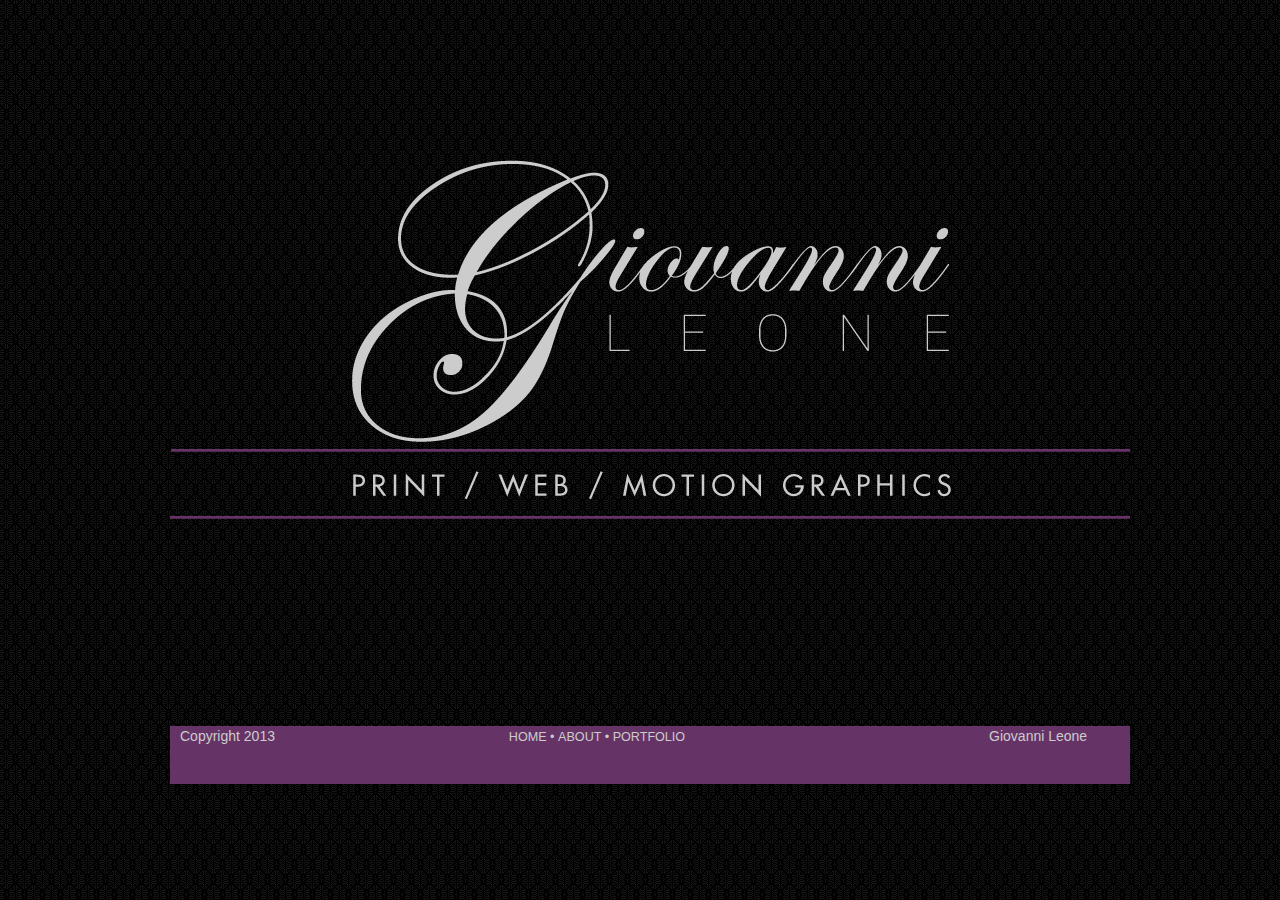
<file: index.html>
<!DOCTYPE html>
<!--[if lt IE 7 ]><html class="ie ie6" lang="en"> <![endif]-->
<!--[if IE 7 ]><html class="ie ie7" lang="en"> <![endif]-->
<!--[if IE 8 ]><html class="ie ie8" lang="en"> <![endif]-->
<!--[if (gte IE 9)|!(IE)]><!--><html lang="en"> <!--<![endif]-->
<head>

	<!-- Basic Page Needs
  ================================================== -->
	<meta charset="utf-8">
	<title>Giovanni Leone</title>
	<meta name="description" content="">
	<meta name="author" content="Giovanni C Leone">

	<!-- Mobile Specific Metas
  ================================================== -->
	<meta name="viewport" content="width=device-width, initial-scale=1, maximum-scale=1">

	<!-- CSS
  ================================================== -->
	<link rel="stylesheet" href="stylesheets/base.css">
	<link rel="stylesheet" href="stylesheets/skeleton.css">
	<link rel="stylesheet" href="stylesheets/layout.css">

	<!--[if lt IE 9]>
		<script src="http://html5shim.googlecode.com/svn/trunk/html5.js"></script>
	<![endif]-->

	<!-- Favicons
	================================================== -->
	<link rel="shortcut icon" href="images/favicon.ico">
	<link rel="apple-touch-icon" href="images/apple-touch-icon.png">
	<link rel="apple-touch-icon" sizes="72x72" href="images/apple-touch-icon-72x72.png">
	<link rel="apple-touch-icon" sizes="114x114" href="images/apple-touch-icon-114x114.png">


</head>
<body>



	<!-- Primary Page Layout
	================================================== -->

	<div class="container">
		<div class="sixteen columns">
        
        	<div class="desktoplogo">
				<a href="about.html"><img src="images/Mockup(1024px).png" alt="Home Logo for Giovanni Leone" height="100%" width="100%" /></a>
            </div>
            
            <div class="mobilelogo">
            	<div style="padding-top:10px; padding-bottom: 10px;">
				<a href="about.html"><img src="images/mobilelogo.png" alt="Home Logo for Giovanni Leone" height="100%" width="100%" /></a>
            </div>
		</div>
		
    <div>
    	<footer>
        	<div>
            	<ul>
                
                	<li>
        				<div class="copyright">
        					<p>Copyright 2013</p>
            			</div>
                    </li>
                    
                    <li>
           				<div class="footernav">
        					<ul>
                				<li><a href="#">HOME •</a></li>
                   				<li><a href="about.html">ABOUT •</a></li>
                    			<li><a href="portfolio.html">PORTFOLIO</a></li>
               				 </ul>
           				 </div>
                     </li>
                     
                     <li>
            			<div class="siteauthor">
            				<p>Giovanni Leone</p>
            			</div>
                    </li>
                    
                </ul> 
            </div>
                
                            
            
            <div>
            	<ul>

                    <li class="mininav">
                    	<div class="home">
                        	<div class="mobilelinks">
                        	<a href="index.html">HOME</a>
                        </div>
                    </li>
                    
                    <li class="mininav">
                    	<div class="mobilelinks">
                        	<a href="about.html"  style="color:black">ABOUT</a>
                        </div>
                    </li>
                    
                    <li class="mininav">
                    	<div class="mobilelinks">
                        	<a href="portfolio.html"  style="color:black">PORTFOLIO</a>
                        </div>
                    </li>
                   
               </ul>
           </div>
           <!--Mobile Nav-->   
                          
    	</footer>
    </div>
    
    
	</div><!-- container -->


<!-- End Document
================================================== -->
</body>
</html>
</file>
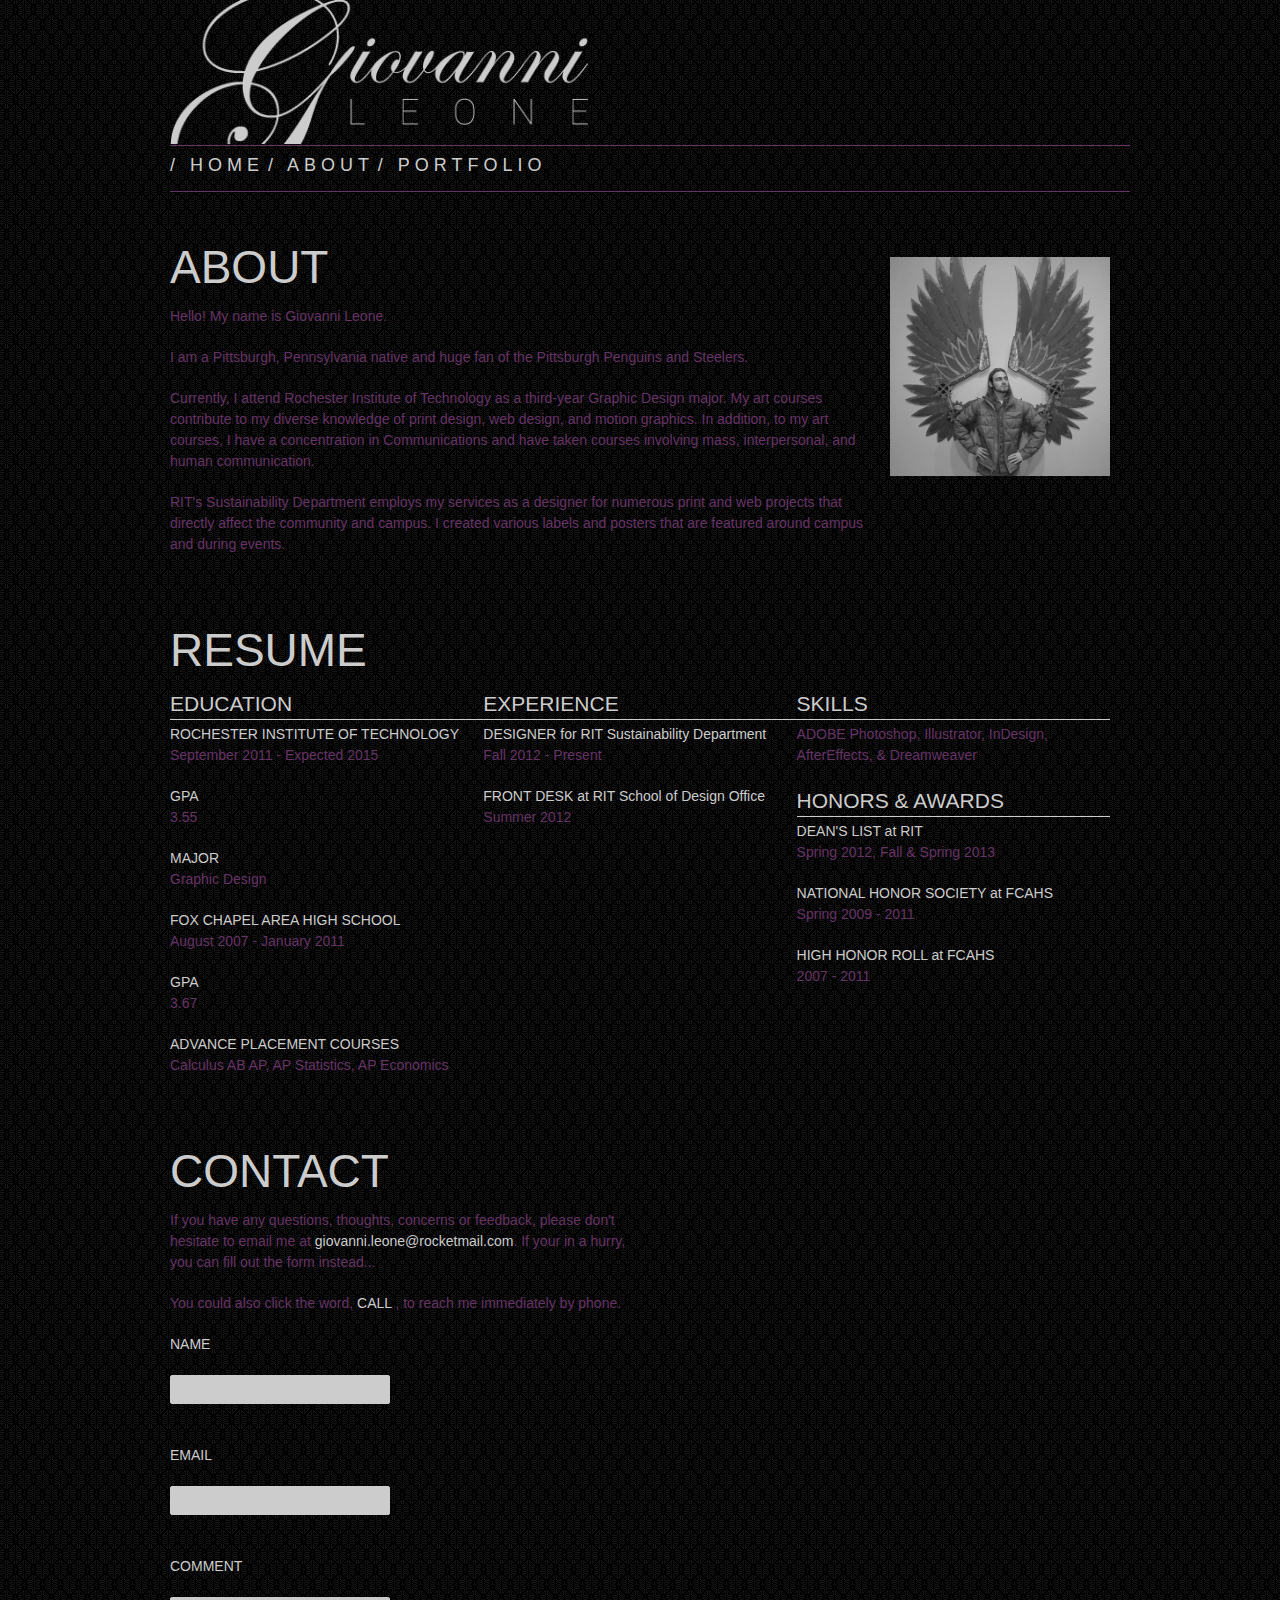
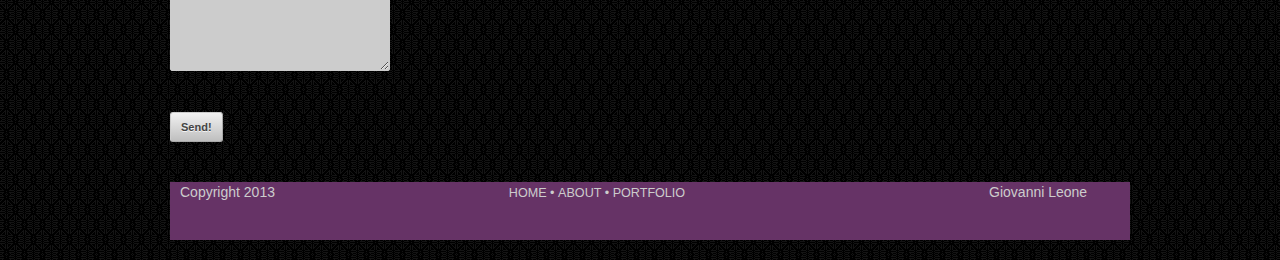
<file: about.html>
<!DOCTYPE html>
<!--[if lt IE 7 ]><html class="ie ie6" lang="en"> <![endif]-->
<!--[if IE 7 ]><html class="ie ie7" lang="en"> <![endif]-->
<!--[if IE 8 ]><html class="ie ie8" lang="en"> <![endif]-->
<!--[if (gte IE 9)|!(IE)]><!--><html lang="en"> <!--<![endif]-->
<head>

	<!-- Basic Page Needs
  ================================================== -->
	<meta charset="utf-8">
	<title>Giovanni Leone - About</title>
	<meta name="description" content="">
	<meta name="author" content="Giovanni C Leone">

	<!-- Mobile Specific Metas
  ================================================== -->
	<meta name="viewport" content="width=device-width, initial-scale=1, maximum-scale=1">

	<!-- CSS
  ================================================== -->
	<link rel="stylesheet" href="stylesheets/base.css">
	<link rel="stylesheet" href="stylesheets/skeleton.css">
	<link rel="stylesheet" href="stylesheets/layout.css">

	<!--[if lt IE 9]>
		<script src="http://html5shim.googlecode.com/svn/trunk/html5.js"></script>
	<![endif]-->

	<!-- Favicons
	================================================== -->
	<link rel="shortcut icon" href="images/favicon.ico">
	<link rel="apple-touch-icon" href="images/apple-touch-icon.png">
	<link rel="apple-touch-icon" sizes="72x72" href="images/apple-touch-icon-72x72.png">
	<link rel="apple-touch-icon" sizes="114x114" href="images/apple-touch-icon-114x114.png">

</head>
<body>



	<!-- Primary Page Layout
	================================================== -->

	<div class="container">
    
    
		<div class="sixteen columns">
        
        	<div class="eight columns">
				<a href="index.html"><img src="images/Logo.png" alt="Logo for Giovanni Leone" height="100%" width="100%" style="margin-bottom: -5px;"/></a>
            </div>
            
            
			<div class="sixteen columns">
            	<nav>
            	<ul style="margin-bottom: 5px;">
                	<li><a href="index.html">/ HOME</a></li>
                    <li class="select"><a href="#">/ ABOUT</a></li>
                    <li><a href="portfolio.html">/ PORTFOLIO</a></li>
                </ul>
                </nav>
            </div>
            
            
		</div><!-- logo/ -->
        
        <div>
        	<div class="twelve columns">
            
        		<h1>ABOUT</h1>
                
				<p class="purpletext">Hello! My name is Giovanni Leone.</p>
            	<p class="purpletext">I am a Pittsburgh, Pennsylvania native and huge fan of the Pittsburgh Penguins and Steelers.</p>
            	<p class="purpletext">Currently, I attend Rochester Institute of Technology as a third-year Graphic Design major. My art courses contribute to my diverse knowledge of print design, web design, and motion graphics. In addition, to my art courses, I have a concentration in Communications and have taken courses involving mass, interpersonal, and human communication.</p>
           		<p class="purpletext">RIT's Sustainability Department employs my services as a designer for numerous print and web projects that directly affect the community and campus. I created various labels and posters that are featured around campus and during events.</p>

		</div>
        
		<div class="four columns">
        
        	<div id="aboutimg">
           		<img src="images/selfie.png" alt="Photo of Me" title="Museum of Play - Rochester" width="100%" height="100%" />
            </div>
            
 		</div>
        </div>
        <!-- ABOUT INFO -->
        
        <div class="sixteen columns">
			<h1>RESUME</h1>
            
            <div class="one-third column">
            
            	<h4>EDUCATION</h4>
           
          		<div>
					<h6>ROCHESTER INSTITUTE OF TECHNOLOGY</h6> 
                	<p class="purpletext">September 2011 - Expected 2015</p>
                
               		<h6>GPA</h6>
               		<p class="purpletext">3.55</p>
                
                	<h6>MAJOR</h6>
                	<p class="purpletext">Graphic Design</p>
           		</div>
            
            
            	<div>
            		<h6>FOX CHAPEL AREA HIGH SCHOOL</h6>
               		<p class="purpletext">August 2007 - January 2011</p>
                
               		<h6>GPA</h6>
               		<p class="purpletext">3.67</p>
                
               		<h6>ADVANCE PLACEMENT COURSES</h6>
                	<p class="purpletext">Calculus AB AP, AP Statistics, AP Economics</p>
            	</div>
                
            </div>
            
            
            <div class="one-third column">
            
            	<h4>EXPERIENCE</h4>
            
            	<div>
            		<h6>DESIGNER for RIT Sustainability Department</h6>
                	<p class="purpletext">Fall 2012 - Present</p>
                
                	<h6>FRONT DESK at RIT School of Design Office</h6>
                	<p class="purpletext">Summer 2012</p>
            	</div>
            
			</div>
            
            
            <div class="one-third column">
            	
                <h4>SKILLS</h4>
            
           		<div>
					<p class="purpletext">ADOBE Photoshop, Illustrator, InDesign, AfterEffects, &amp; Dreamweaver</p>
            	</div>
            
            
            	<h4>HONORS &amp; AWARDS</h4>
          
            	<div>
            		<h6>DEAN'S LIST at RIT</h6>
               		<p class="purpletext">Spring 2012, Fall &amp; Spring 2013</p>
                
               		<h6>NATIONAL HONOR SOCIETY at FCAHS</h6>
               		<p class="purpletext">Spring 2009 - 2011</p>
                
                
                	<h6>HIGH HONOR ROLL at FCAHS</h6>
                	<p class="purpletext">2007 - 2011</p>
            	</div>
            
            </div>
            <!-- END OF RESUME -->
            
            <div class="outercontact">
        
			<div class="eight columns">

				<div class="contact">
                
					<h1>CONTACT</h1>
					<p class="purpletext">If you have any questions, thoughts, concerns or feedback, please don't hesitate to email me at <a href="mailto:giovanni.leone@rocketmail.com">giovanni.leone@rocketmail.com</a>. If your in a hurry, you can fill out the form instead...</p>
                    <p class="purpletext">You could also click the word, <a href="tel:412 443 8811">CALL</a> , to reach me immediately by phone.</p>
                    
				</div>
                
                            
			<form action="mailer.php" method="POST">
            
            	<div>
                	<p>NAME</p>
                    <input name="name" type="text"> <br>
                </div>
                
                <div>
                	<p>EMAIL</p>
                    <input name="email" type="text"> <br>
                </div>
                
                <div>
                	<p>COMMENT</p>
                    <textarea cols="30" name="comment" row="9"></textarea><br>
                </div>
                
                <div>
                	<input name="submit" type="submit" value="Send!">
                </div>
                
            </form> 
            <!-- FORM -->
                            
            </div>
            
            </div>
           
        
        <div>
    	<footer>
        	
            <div>
            	<ul>
                
                	<li>
        				<div class="copyright">
        					<p>Copyright 2013</p>
            			</div>
                    </li>
                    
                    <li>
           				<div class="footernav">
        					<ul>
                				<li><a href="index.html">HOME •</a></li>
                   				<li><a href="#">ABOUT •</a></li>
                    			<li><a href="portfolio.html">PORTFOLIO</a></li>
               				 </ul>
           				 </div>
                     </li>
                     
                     <li>
            			<div class="siteauthor">
            				<p>Giovanni Leone</p>
            			</div>
                    </li>
                    
                </ul> 
            </div>
            
            
            
            <div>
            	<ul>

                    <li class="mininav">
                    	<div class="home">
                        	<div class="mobilelinks">
                        	<a href="index.html"  style="color:black">HOME</a>
                        </div>
                    </li>
                    
                    <li class="mininav">
                    	<div class="mobilelinks">
                        	<a href="about.html">ABOUT</a>
                        </div>
                    </li>
                    
                    <li class="mininav">
                    	<div class="mobilelinks">
                        	<a href="portfolio.html"  style="color:black">PORTFOLIO</a>
                        </div>
                    </li>
                   
               </ul>
           </div>
           <!--Mobile Nav-->
                       
                   
    	</footer>
    </div>
    </div>
    
    
	</div><!-- container -->


<!-- End Document
================================================== -->
</body>
</html>
</file>
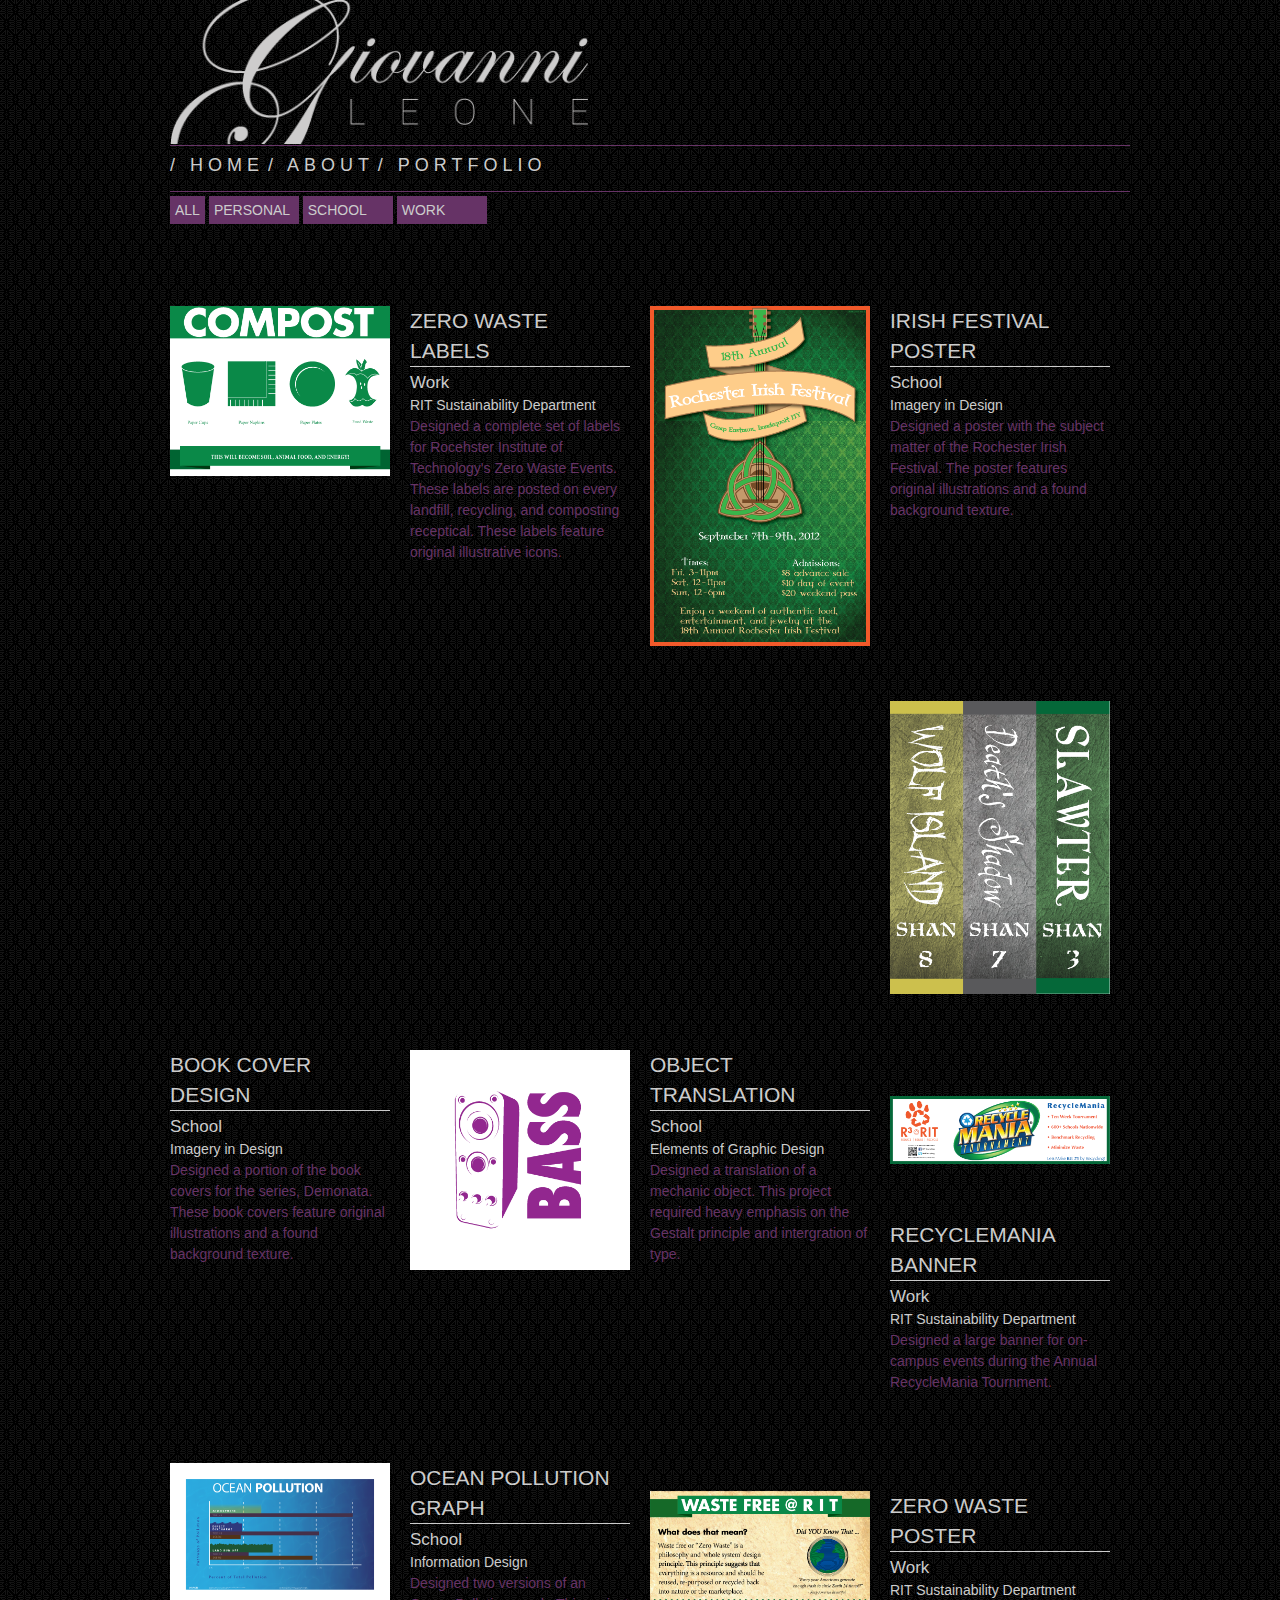
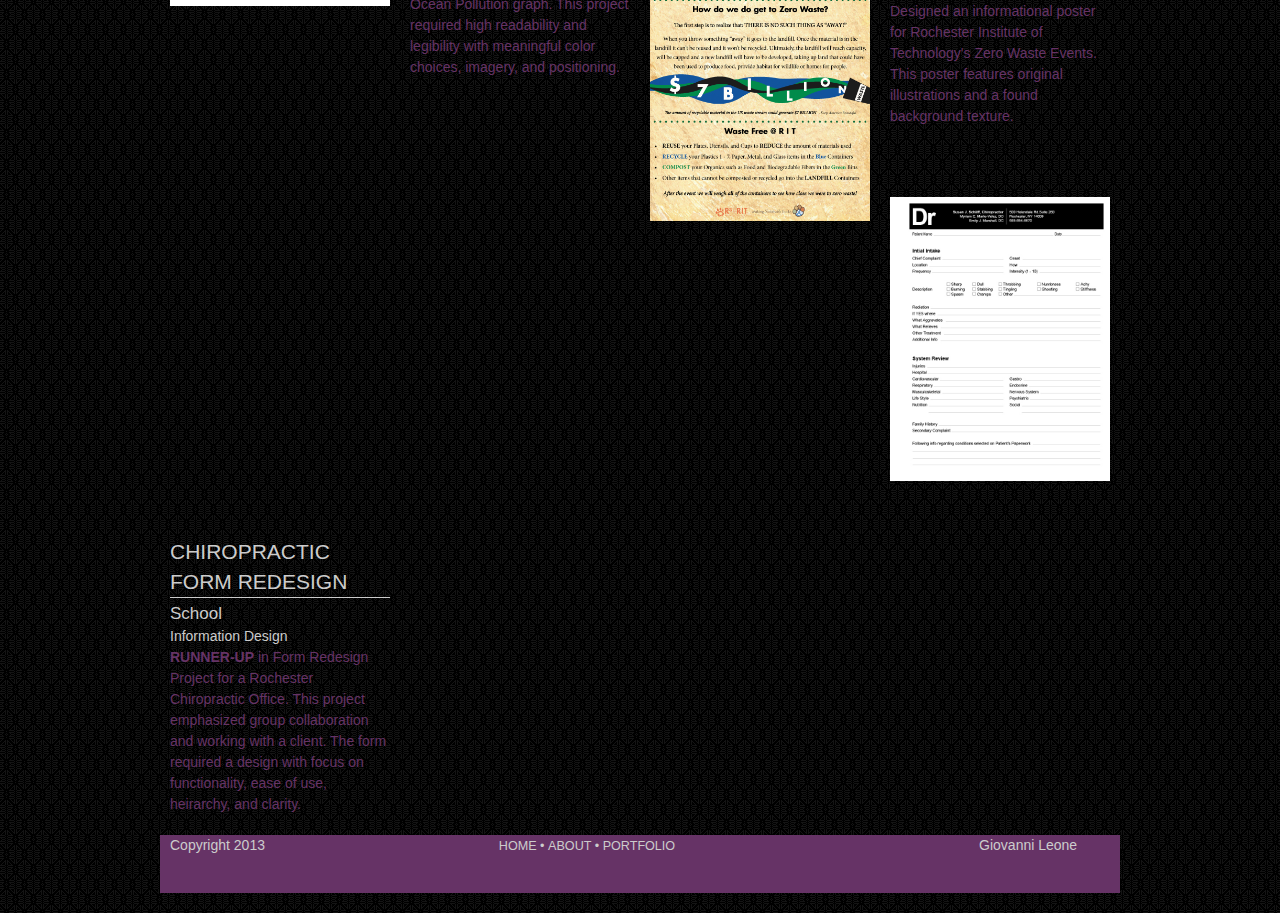
<file: portfolio.html>
<!DOCTYPE html>
<!--[if lt IE 7 ]><html class="ie ie6" lang="en"> <![endif]-->
<!--[if IE 7 ]><html class="ie ie7" lang="en"> <![endif]-->
<!--[if IE 8 ]><html class="ie ie8" lang="en"> <![endif]-->
<!--[if (gte IE 9)|!(IE)]><!--><html lang="en"> <!--<![endif]-->
<head>

	<!-- Basic Page Needs
  ================================================== -->
	<meta charset="utf-8">
	<title>Giovanni Leone - Portfolio</title>
	<meta name="description" content="">
	<meta name="author" content="Giovanni C Leone">

	<!-- Mobile Specific Metas
  ================================================== -->
	<meta name="viewport" content="width=device-width, initial-scale=1, maximum-scale=1">

	<!-- CSS
  ================================================== -->
	<link rel="stylesheet" href="stylesheets/base.css">
	<link rel="stylesheet" href="stylesheets/skeleton.css">
	<link rel="stylesheet" href="stylesheets/layout.css">

	<!--[if lt IE 9]>
		<script src="http://html5shim.googlecode.com/svn/trunk/html5.js"></script>
	<![endif]-->

	<!-- Favicons
	================================================== -->
	<link rel="shortcut icon" href="images/favicon.ico">
	<link rel="apple-touch-icon" href="images/apple-touch-icon.png">
	<link rel="apple-touch-icon" sizes="72x72" href="images/apple-touch-icon-72x72.png">
	<link rel="apple-touch-icon" sizes="114x114" href="images/apple-touch-icon-114x114.png">
    
    	<!-- Scripts
	================================================== -->
    <script src="http://ajax.googleapis.com/ajax/libs/jquery/1.9.1/jquery.min.js"></script>
	<script src="js/jquery.mixitup.min.js"></script>
	<link href="js/jquery.lightbox-0.5.css" rel="stylesheet" type="text/css"/>
    <script type="text/javascript" src="js/jquery.js"></script>
    <script type="text/javascript" src="js/jquery.lightbox-0.5.min.js"></script>
	<script type="text/javascript" src="js/scripts.js"></script>
    <script>
	$(document).ready(function(){
		$(".filter-all").click(function(){
			$(".mix").fadeIn("fast");
		});
		$(".filter-work").click(function(){
			$(".Work").fadeIn("fast");
			$(".School").fadeOut("fast");
			$(".Personal").fadeOut("fast");
		});
		$(".filter-school").click(function(){
			$(".School").fadeIn("fast");
			$(".Work").fadeOut("fast");
			$(".Personal").fadeOut("fast");
		});
		$(".filter-personal").click(function(){
			$(".Personal").fadeIn("fast");
			$(".School").fadeOut("fast");
			$(".Work").fadeOut("fast");
		});
	});
	</script>

</head>


<body>



	<!-- Primary Page Layout
	================================================== -->

	<div class="container">
		
        <div class="sixteen columns">
        
        	<div class="eight columns">
				<a href="index.html"><img src="images/Logo.png" alt="Logo for Giovanni Leone" height="100%" width="100%" style="margin-bottom: -5px;"/></a>
                
            </div>
            
			<div class="sixteen columns">
            	<nav>
            	<ul style="margin-bottom: 5px;">
                	<li><a href="index.html">/ HOME </a></li>
                    <li><a href="about.html">/ ABOUT </a></li>
                    <li class="select"><a href="#">/ PORTFOLIO </a></li>
                </ul>
                </nav>
            </div>
			</div><!-- logo/ -->
        
        <div class="filter">
        	<ul>
            	<li class="filter-all">ALL</li>
                <li class="filter-personal">PERSONAL</li>
                <li class="filter-school">SCHOOL</li>
            	<li class="filter-work">WORK</li>
            </ul>
        </div>
        <!-- filtering nav -->
        
        	
        <div id="Grid">
        
        
        <div class="group1">
        
        	<div class="mix Work">
				
                <div class="one-fourth column">
                
                	<div class="img1">
        
					<div id="gallery1">
            			<a href="images/compost.png" title="Compost"><img src="images/compost.png" alt="Compost Label" width="100%" height="100%" /></a>
                		<a href="images/landfill.png" title="Landfill"></a>
                		<a href="images/recycle.png" title="Recycle"></a>
            		</div>
                    
                    </div>
             
				</div>
            
				
                <div class="one-fourth column">
        		
                	<div>
						<h4>ZERO WASTE LABELS</h4>
						<h5>Work</h5>
            			<h6>RIT Sustainability Department</h6>
            			<p class="purpletext">Designed a complete set of labels for Rocehster Institute of Technology's Zero Waste Events. These labels are posted on every landfill, recycling, and composting receptical. These labels feature original illustrative icons.</p>
        			</div>
		
        		</div>
       
       	    </div>
        	<!--Image Section End-->
            
           
        
        	<div class="mix School">
            
				<div class="one-fourth column">
			
            		<div id="gallery2">
            			<a href="images/irishfest.png" title="Irish Festival Poster"><img src="images/irishfest.png" alt="Irish Festival Poster" width="100%" height="100%" /></a>
            		</div>
            
				</div>
                
                
				<div class="one-fourth column">
       		
            		<div>
						<h4>IRISH FESTIVAL POSTER</h4>
						<h5>School</h5>
            			<h6>Imagery in Design</h6>
            			<p class="purpletext">Designed a poster with the subject matter of the Rochester Irish Festival. The poster features original illustrations and a found background texture.</p>
        			</div>
                    
				</div>
                
        	</div>
            
        </div>
        	<!--Image Section End-->
            
        <div class="group2">
        
        	<div class="mix School">
            
        		<div class="portfoliocontainers">
        
        			<div class="one-fourth column">
        
						<div id="gallery3">
            				<a href="images/bookspines.png" title="Book Spines"><img src="images/bookspines.png" alt="Book Cover Design" width="100%" height="100%" /></a>
                			<a href="images/bookcovers.png" title="Book Covers"></a>
            			</div>
            
					</div>
                
					<div class="one-fourth column">
        			
                   		<div>		
            				<h4>BOOK COVER DESIGN</h4>
							<h5>School</h5>
            				<h6>Imagery in Design</h6>
            				<p class="purpletext">Designed a portion of the book covers for the series, Demonata. These book covers feature original illustrations and a found background texture.</p>
        				</div>
                    
					</div>
                    
                </div>
        
        	</div>
        	<!--Image Section End-->
            
            
            <div class="mix School">
        
        		<div class="portfoliocontainers">
		
        			<div class="one-fourth column">
		
            			<div id="gallery4">
            				<a href="images/bass.png" title="Object Translation"><img src="images/bass.png" alt="Speaker Translation" width="100%" height="100%" /></a>
            			</div>
            
					</div>
                    
                    
					<div class="one-fourth column">
                    
       				 	<div>
							<h4>OBJECT TRANSLATION</h4>
							<h5>School</h5>
            				<h6>Elements of Graphic Design</h6>
            				<p class="purpletext">Designed a translation of a mechanic object. This project required heavy emphasis on the Gestalt principle and intergration of type.</p>
        				</div>
                        
					</div>
                    
        		</div>
                
        	</div>
            
        </div>
        	<!--Image Section End-->
            
            
        <div class="group3">
            
            <div class="mix Work">
        
        		<div class="portfoliocontainers">
		
        			<div class="one-fourth column">
		
            			<div id="gallery5">
            			<a href="images/recyclemania.png" title="RecycleMania Banner"><img src="images/recyclemania.png" alt="RecycleMania Banner" width="100%" height="100%" /></a>
            			</div>
            
					</div>
                    
                    
					<div class="one-fourth column">
        
        				<div>
							<h4>RECYCLEMANIA BANNER</h4>
							<h5>Work</h5>
            				<h6>RIT Sustainability Department</h6>
            				<p class="purpletext">Designed a large banner for on-campus events during the Annual RecycleMania Tournment.</p>
        				</div>
                        
					</div>
                    
        		</div>
                
        	</div>
        	<!--Image Section End-->
            
            
            <div class="mix School">
        
        		<div class="portfoliocontainers">
		
        			<div class="one-fourth column">
		
            			<div id="gallery6">
            				<a href="images/graph1.png" title="Ocean Pollution Graph #1"><img src="images/graph1.png" alt="Ocean Pollution Graph" width="100%" height="100%" /></a>
                			<a href="images/graph2.png" title="Ocean Pollution Graph #2"></a>
            			</div>
            
					</div>
                    
                    
					<div class="one-fourth column">
       		
            			<div>
						<h4>OCEAN POLLUTION GRAPH</h4>
						<h5>School</h5>
            			<h6>Information Design</h6>
            			<p class="purpletext">Designed two versions of an Ocean Pollution graph. This project required high readability and legibility with meaningful color choices, imagery, and positioning.</p>
        				</div>
                        
					</div>
                    
        		</div>
                
        	</div>     
            
        </div>   
        	<!--Image Section End-->
            
            
        <div class="group4">
            
            <div class="mix Work">
        
        		<div class="portfoliocontainers">
                
					<div class="one-fourth column">
		
            			<div class="gallery7">
            				<a href="images/zerowaste.png" title="Zero Waste Poster"><img src="images/zerowaste.png" alt="Zero Waste Poster" width="100%" height="100%" /></a>
            			</div>
            
					</div>
                    
                    
					<div class="one-fourth column">
        
        				<div>
							<h4>ZERO WASTE POSTER</h4>
							<h5>Work</h5>
            				<h6>RIT Sustainability Department</h6>
            				<p class="purpletext">Designed an informational poster for Rochester Institute of Technology's Zero Waste Events. This poster features original illustrations and a found background texture. </p>
       					</div>
                        
					</div>
                    
        		</div>
                
        	</div>
        	<!--Image Section End-->
            
            
            
        	<div class="mix School">
            
        		<div class="portfoliocontainers">
		
        			<div class="one-fourth column">
		
            			<div class="gallery8">
            				<a href="images/forms.jpg" title="Chiropractic Form Redesign"><img src="images/forms.jpg" alt="Chiropractic Office Forms" width="100%" height="100%" /></a>
            			</div>
            
					</div>
                    
                    
					<div class="one-fourth column">
                
        				<div>
							<h4>CHIROPRACTIC FORM REDESIGN</h4>
							<h5>School</h5>
            				<h6>Information Design</h6>
            				<p class="purpletext"><strong>RUNNER-UP</strong> in Form Redesign Project for a Rochester Chiropractic Office. This project emphasized group collaboration and working with a client. The form required a design with focus on functionality, ease of use, heirarchy, and clarity.</p>
        				</div>
                    
					</div>
                
        		</div>
            
        	</div>
            
        </div>    
        	<!--Image Section End-->
        
        
        </div>
        
        
     <div>       
    	<footer>
        
        	<div>
            	<ul>
                
                	<li>
        				<div class="copyright">
        					<p>Copyright 2013</p>
            			</div>
                    </li>
                    
                    <li>
           				<div class="footernav">
        					<ul>
                				<li><a href="index.html">HOME •</a></li>
                   				<li><a href="about.html">ABOUT •</a></li>
                    			<li><a href="#">PORTFOLIO</a></li>
               				 </ul>
           				 </div>
                     </li>
                     
                     <li>
            			<div class="siteauthor">
            				<p>Giovanni Leone</p>
            			</div>
                    </li>
                    
                </ul> 
            </div>            
            
            
            <div>
            	<ul>

                    <li class="mininav">
                    	<div class="home">
                        	<div class="mobilelinks">
                        	<a href="index.html"  style="color:black">HOME</a>
                        </div>
                    </li>
                    
                    <li class="mininav">
                    	<div class="mobilelinks">
                        	<a href="about.html"  style="color:black">ABOUT</a>
                        </div>
                    </li>
                    
                    <li class="mininav">
                    	<div class="mobilelinks">
                        	<a href="portfolio.html">PORTFOLIO</a>
                        </div>
                    </li>
                   
               </ul>
           </div>
           <!--Mobile Nav-->   
                       
    	</footer>
    </div>
    
    
	</div><!-- container -->


<!-- End Document
================================================== -->
</body>
</html>
</file>
<file: stylesheets/base.css>
/*
* Skeleton V1.2
* Copyright 2011, Dave Gamache
* www.getskeleton.com
* Free to use under the MIT license.
* http://www.opensource.org/licenses/mit-license.php
* 6/20/2012
*/


/* Table of Content
==================================================
	#Reset & Basics
	#Basic Styles
	#Site Styles
	#Typography
	#Links
	#Lists
	#Images
	#Buttons
	#Forms
	#Misc */


/* #Reset & Basics (Inspired by E. Meyers)
================================================== */
	html, body, div, span, applet, object, iframe, h1, h2, h3, h4, h5, h6, p, blockquote, pre, a, abbr, acronym, address, big, cite, code, del, dfn, em, img, ins, kbd, q, s, samp, small, strike, strong, sub, sup, tt, var, b, u, i, center, dl, dt, dd, ol, ul, li, fieldset, form, label, legend, table, caption, tbody, tfoot, thead, tr, th, td, article, aside, canvas, details, embed, figure, figcaption, footer, header, hgroup, menu, nav, output, ruby, section, summary, time, mark, audio, video {
		margin: 0;
		padding: 0;
		border: 0;
		font-size: 100%;
		font: inherit;
		vertical-align: baseline; }
	article, aside, details, figcaption, figure, footer, header, hgroup, menu, nav, section {
		display: block; }
	body {
		line-height: 1; }
	ol, ul {
		list-style: none; }
	blockquote, q {
		quotes: none; }
	blockquote:before, blockquote:after,
	q:before, q:after {
		content: '';
		content: none; }
	table {
		border-collapse: collapse;
		border-spacing: 0; }

/* #Basic Styles
================================================== */
	body {
		background: url(../images/dark_exa.png);
		font: 14px/21px "Futura" , "Roboto Light", Helvetica, Arial, sans-serif;
		color: rgb(204,204,204);
		-webkit-font-smoothing: antialiased; /* Fix for webkit rendering */
		-webkit-text-size-adjust: 100%;
 }
 
    nav {
		border-top: rgb(102,51,102) solid thin;
		padding-top: 10px;
		border-bottom: rgb(102,51,102) solid thin;
 }
 
 	nav ul li {
		font-size: 18px;
		letter-spacing: 5px;
 }
 
 	nav ul li a:hover, a:focus {
		color: rgb(102,51,102);
 }
 
	.select {
		color: rgb(0,204,51);
 }
 
 	.list {
		display: list-item;
 }
 
 
 	.one-fourth column {
		margin-left: 0;
 }
 
 
 	#aboutimg {
		margin-top: 65px;
 }
  
 	.purpletext {
		color: rgb(102,51,102);
 }
 
	footer {
		background: rgb(102,51,102);
		clear: both;
		width: 100%;
		margin: auto;
 }
 
 	footer ul {
		margin-left: auto;
		margin-right: auto;
 }
 
 	footer li {
		margin-left: auto;
		margin-right: auto;
 }
 
 	.homeimg { 
	margin-left: -10px;
	}
 
 	.copyright {
		margin-left: 10px;
		margin-right: 0;
	}
	
	.footernav {
		margin-left: 230px;
		margin-right: 300px;
	}
	
	.siteauthor {
		margin-left: 0;
		margin-right: 10px;
	}
	
	.group1{
		height: 395px;
	}
	
	.group2 {
		height: 395px;
		
	}
	
	.group3 {
		height: 395px;
	}
	
	.group4 {
		height: 395px;
	}
	
	.sixteen.columns .sixteen.columns, .sixteen.columns .eight.columns {
		margin:0;
	}
	
	.one-fourth.column {
		padding-top: 50px;
	}
	
		.mininav {
			width: 32%;
			display: none;
	}
	
		.mobilelinks {
			padding-bottom:10px;
	}
	
		.home {
			margin-left: -10px;
	}
	
		.outercontact {
			clear: both;
			padding-top: 50px;
	}
	
	.filter-all, .filter-work, .filter-school, .filter-personal{
		cursor:pointer;
	}
	
	.filter-all {
		width: 25px;
		background: rgb(102,51,102);
		margin-left: 10px;
		margin-top: 4px;
		padding: 5px;
		color: rgb(204,204,204);
	}
	
	.filter-all:hover, .filter-all:focus {
		color: rgb(102,51,102);
		background: rgb(204,204,204);
	}
		
	.filter-work {
		width: 80px;
		background: rgb(102,51,102);
		margin-top: 4px;
		padding: 5px;
		color: rgb(204,204,204);
	}
	
	.filter-work:hover, .filter-all:focus {
		color: rgb(102,51,102);
		background: rgb(204,204,204);
	}
	
	.filter-school {
		width: 80px;
		background: rgb(102,51,102);
		margin-top: 4px;
		padding: 5px;
		color: rgb(204,204,204);
	}
	
	.filter-school:hover, .filter-all:focus {
		color: rgb(102,51,102);
		background: rgb(204,204,204);
	}
	
	.filter-personal {
		width: 80px;
		background: rgb(102,51,102);
		margin-top: 4px;
		padding: 5px;
		color: rgb(204,204,204);
	}
	
	.filter-personal:hover, .filter-all:focus {
		color: rgb(102,51,102);
		background: rgb(204,204,204);
	}
	
	footer a:hover, footer a:focus {
		color: black;
	}
	
	form p {
		rgb(204,204,204);
	}
	
	.mobilelogo {
		display: none;
	}
	
		
		
	

/* #Typography
================================================== */
	h1, h2, h3, h4, h5, h6 {
		color: rgb(204,204,204);
		font-family: "Futura", "Roboto Light", Helvetica, Arial, sans-serif;
		font-weight: normal;
		}
	h1 a, h2 a, h3 a, h4 a, h5 a, h6 a { font-weight: inherit; }
	h1 { font-size: 46px; line-height: 50px; margin-bottom: 14px; }
	h2 { font-size: 35px; line-height: 40px; margin-bottom: 10px; }
	h3 { font-size: 28px; line-height: 34px; margin-bottom: 8px; }
	h4 { font-size: 21px; line-height: 30px; margin-bottom: 4px; border-bottom: thin solid; }
	h5 { font-size: 17px; line-height: 24px; }
	h6 { font-size: 14px; line-height: 21px; }
	.subheader { color: #777; }

	p { margin: 0 0 20px 0; }
	p img { margin: 0; }
	p.lead { font-size: 21px; line-height: 27px; color: #777;  }

	em { font-style: italic; }
	strong { font-weight: bold; }
	small { font-size: 80%; }

/*	Blockquotes  */
	blockquote, blockquote p { font-size: 17px; line-height: 24px; color: #777; font-style: italic; }
	blockquote { margin: 0 0 20px; padding: 9px 20px 0 19px; border-left: 1px solid #ddd; }
	blockquote cite { display: block; font-size: 12px; color: #555; }
	blockquote cite:before { content: "\2014 \0020"; }
	blockquote cite a, blockquote cite a:visited, blockquote cite a:visited { color: #555; }

	hr { border: solid rgb(102,51,102); border-width: 1px 0 0; clear: both; margin: 10px 0 15px; height: 0; }


/* #Links
================================================== */
	a, a:visited { color: rgb(204,204,204); text-decoration: none; outline: 0; }
	a:hover, a:focus { color: rgb(102,51,102); }
	p a, p a:visited { line-height: inherit; }


/* #Lists
================================================== */
	ul, ol { margin-bottom: 20px; }
	ul { list-style: none outside; }
	ol { list-style: decimal; }
	ol, ul.square, ul.circle, ul.disc { margin-left: 30px; }
	ul.square { list-style: square outside; }
	ul.circle { list-style: circle outside; }
	ul.disc { list-style: disc outside; }
	ul ul, ul ol,
	ol ol, ol ul { font-size: 90%;  }
	ul ul li, ul ol li,
	ol ol li, ol ul li { margin-bottom: 6px; }
	
	li {
	line-height: 18px;
	margin-bottom: 12px;
	display: inline-block;
}
	ul.large li { line-height: 21px; }
	li p { line-height: 21px; }

/* #Images
================================================== */

	img.scale-with-grid {
		max-width: 100%;
		height: auto; }

/* #Buttons
================================================== */

	.button,
	button,
	input[type="submit"],
	input[type="reset"],
	input[type="button"] {
		background: #eee; /* Old browsers */
		background: #eee -moz-linear-gradient(top, rgba(255,255,255,.2) 0%, rgba(0,0,0,.2) 100%); /* FF3.6+ */
		background: #eee -webkit-gradient(linear, left top, left bottom, color-stop(0%,rgba(255,255,255,.2)), color-stop(100%,rgba(0,0,0,.2))); /* Chrome,Safari4+ */
		background: #eee -webkit-linear-gradient(top, rgba(255,255,255,.2) 0%,rgba(0,0,0,.2) 100%); /* Chrome10+,Safari5.1+ */
		background: #eee -o-linear-gradient(top, rgba(255,255,255,.2) 0%,rgba(0,0,0,.2) 100%); /* Opera11.10+ */
		background: #eee -ms-linear-gradient(top, rgba(255,255,255,.2) 0%,rgba(0,0,0,.2) 100%); /* IE10+ */
		background: #eee linear-gradient(top, rgba(255,255,255,.2) 0%,rgba(0,0,0,.2) 100%); /* W3C */
	  border: 1px solid #aaa;
	  border-top: 1px solid #ccc;
	  border-left: 1px solid #ccc;
	  -moz-border-radius: 3px;
	  -webkit-border-radius: 3px;
	  border-radius: 3px;
	  color: #444;
	  display: inline-block;
	  font-size: 11px;
	  font-weight: bold;
	  text-decoration: none;
	  text-shadow: 0 1px rgba(255, 255, 255, .75);
	  cursor: pointer;
	  margin-bottom: 20px;
	  line-height: normal;
	  padding: 8px 10px;
	  font-family: "HelveticaNeue", "Helvetica Neue", Helvetica, Arial, sans-serif; }

	.button:hover,
	button:hover,
	input[type="submit"]:hover,
	input[type="reset"]:hover,
	input[type="button"]:hover {
		color: #222;
		background: #ddd; /* Old browsers */
		background: #ddd -moz-linear-gradient(top, rgba(255,255,255,.3) 0%, rgba(0,0,0,.3) 100%); /* FF3.6+ */
		background: #ddd -webkit-gradient(linear, left top, left bottom, color-stop(0%,rgba(255,255,255,.3)), color-stop(100%,rgba(0,0,0,.3))); /* Chrome,Safari4+ */
		background: #ddd -webkit-linear-gradient(top, rgba(255,255,255,.3) 0%,rgba(0,0,0,.3) 100%); /* Chrome10+,Safari5.1+ */
		background: #ddd -o-linear-gradient(top, rgba(255,255,255,.3) 0%,rgba(0,0,0,.3) 100%); /* Opera11.10+ */
		background: #ddd -ms-linear-gradient(top, rgba(255,255,255,.3) 0%,rgba(0,0,0,.3) 100%); /* IE10+ */
		background: #ddd linear-gradient(top, rgba(255,255,255,.3) 0%,rgba(0,0,0,.3) 100%); /* W3C */
	  border: 1px solid #888;
	  border-top: 1px solid #aaa;
	  border-left: 1px solid #aaa; }

	.button:active,
	button:active,
	input[type="submit"]:active,
	input[type="reset"]:active,
	input[type="button"]:active {
		border: 1px solid #666;
		background: #ccc; /* Old browsers */
		background: #ccc -moz-linear-gradient(top, rgba(255,255,255,.35) 0%, rgba(10,10,10,.4) 100%); /* FF3.6+ */
		background: #ccc -webkit-gradient(linear, left top, left bottom, color-stop(0%,rgba(255,255,255,.35)), color-stop(100%,rgba(10,10,10,.4))); /* Chrome,Safari4+ */
		background: #ccc -webkit-linear-gradient(top, rgba(255,255,255,.35) 0%,rgba(10,10,10,.4) 100%); /* Chrome10+,Safari5.1+ */
		background: #ccc -o-linear-gradient(top, rgba(255,255,255,.35) 0%,rgba(10,10,10,.4) 100%); /* Opera11.10+ */
		background: #ccc -ms-linear-gradient(top, rgba(255,255,255,.35) 0%,rgba(10,10,10,.4) 100%); /* IE10+ */
		background: #ccc linear-gradient(top, rgba(255,255,255,.35) 0%,rgba(10,10,10,.4) 100%); /* W3C */ }

	.button.full-width,
	button.full-width,
	input[type="submit"].full-width,
	input[type="reset"].full-width,
	input[type="button"].full-width {
		width: 100%;
		padding-left: 0 !important;
		padding-right: 0 !important;
		text-align: center; }

	/* Fix for odd Mozilla border & padding issues */
	button::-moz-focus-inner,
	input::-moz-focus-inner {
    border: 0;
    padding: 0;
	}


/* #Forms
================================================== */

	form {
		margin-bottom: 20px; }
	fieldset {
		margin-bottom: 20px; }
	input[type="text"],
	input[type="password"],
	input[type="email"],
	textarea,
	select {
		border: 1px solid #ccc;
		padding: 6px 4px;
		outline: none;
		-moz-border-radius: 2px;
		-webkit-border-radius: 2px;
		border-radius: 2px;
		font: 13px "HelveticaNeue", "Helvetica Neue", Helvetica, Arial, sans-serif;
		color: #777;
		margin: 0;
		width: 210px;
		max-width: 100%;
		display: block;
		margin-bottom: 20px;
		background: rgb(204,204,204); }
	select {
		padding: 0; }
	input[type="text"]:focus,
	input[type="password"]:focus,
	input[type="email"]:focus,
	textarea:focus {
		border: 1px solid #aaa;
 		color: rgb(102,51,102);
 		-moz-box-shadow: 0 0 3px rgba(0,0,0,.2);
		-webkit-box-shadow: 0 0 3px rgba(0,0,0,.2);
		box-shadow:  0 0 3px rgba(0,0,0,.2); }
	textarea {
		min-height: 60px; }
	label,
	legend {
		display: block;
		font-weight: bold;
		font-size: 13px;  }
	select {
		width: 220px; }
	input[type="checkbox"] {
		display: inline; }
	label span,
	legend span {
		font-weight: normal;
		font-size: 13px;
		color: #444; }

/* #Misc
================================================== */
	.remove-bottom { margin-bottom: 0 !important; }
	.half-bottom { margin-bottom: 10px !important; }
	.add-bottom { margin-bottom: 20px !important; }
</file>
<file: stylesheets/skeleton.css>
/*
* Skeleton V1.2
* Copyright 2011, Dave Gamache
* www.getskeleton.com
* Free to use under the MIT license.
* http://www.opensource.org/licenses/mit-license.php
* 6/20/2012
*/


/* Table of Contents
==================================================
    #Base 960 Grid
    #Tablet (Portrait)
    #Mobile (Portrait)
    #Mobile (Landscape)
    #Clearing */



/* #Base 960 Grid
================================================== */

    .container                                  { position: relative; width: 960px; margin: 0 auto; padding: 0; }
    .container .column,
    .container .columns                         { float: left; display: inline; margin-left: 10px; margin-right: 10px; }
    .row                                        { margin-bottom: 20px; }

    /* Nested Column Classes */
    .column.alpha, .columns.alpha               { margin-left: 0; }
    .column.omega, .columns.omega               { margin-right: 0; }

    /* Base Grid */
    .container .one.column,
    .container .one.columns                     { width: 40px;  }
    .container .two.columns                     { width: 100px; }
    .container .three.columns                   { width: 160px; }
    .container .four.columns                    { width: 220px; }
    .container .five.columns                    { width: 280px; }
    .container .six.columns                     { width: 340px; }
    .container .seven.columns                   { width: 400px; }
    .container .eight.columns                   { width: 460px; }
    .container .nine.columns                    { width: 520px; }
    .container .ten.columns                     { width: 580px; }
    .container .eleven.columns                  { width: 640px; }
    .container .twelve.columns                  { width: 700px; margin-top: 50px; margin-bottom: 50px; }
    .container .thirteen.columns                { width: 760px; } 
    .container .fourteen.columns                { width: 820px; }
    .container .fifteen.columns                 { width: 880px; }
    .container .sixteen.columns                 { width: 960px; }

	.container .one-fourth.column				{ width: 220px; }
    .container .one-third.column                { width: 313.3px; margin-right: auto; margin-left: auto;}
    .container .two-thirds.column               { width: 620px; }

    /* Offsets */
    .container .offset-by-one                   { padding-left: 60px;  }
    .container .offset-by-two                   { padding-left: 120px; }
    .container .offset-by-three                 { padding-left: 180px; }
    .container .offset-by-four                  { padding-left: 240px; }
    .container .offset-by-five                  { padding-left: 300px; }
    .container .offset-by-six                   { padding-left: 360px; }
    .container .offset-by-seven                 { padding-left: 420px; }
    .container .offset-by-eight                 { padding-left: 480px; }
    .container .offset-by-nine                  { padding-left: 540px; }
    .container .offset-by-ten                   { padding-left: 600px; }
    .container .offset-by-eleven                { padding-left: 660px; }
    .container .offset-by-twelve                { padding-left: 720px; }
    .container .offset-by-thirteen              { padding-left: 780px; }
    .container .offset-by-fourteen              { padding-left: 840px; }
    .container .offset-by-fifteen               { padding-left: 900px; }



/* #Tablet (Portrait)
================================================== */

    /* Note: Design for a width of 768px */

    @media only screen and (min-width: 768px) and (max-width: 959px) {
        .container                                  { width: 768px; }
        .container .column,
        .container .columns                         { margin-left: 10px; margin-right: 10px;  }
        .column.alpha, .columns.alpha               { margin-left: 0; margin-right: 10px; }
        .column.omega, .columns.omega               { margin-right: 0; margin-left: 10px; }
        .alpha.omega                                { margin-left: 0; margin-right: 0; }

        .container .one.column,
        .container .one.columns                     { width: 28px; }
        .container .two.columns                     { width: 76px; }
        .container .three.columns                   { width: 124px; }
        .container .four.columns                    { width: 172px; }
        .container .five.columns                    { width: 220px; }
        .container .six.columns                     { width: 268px; }
        .container .seven.columns                   { width: 316px; }
        .container .eight.columns                   { width: 364px; }
        .container .nine.columns                    { width: 412px; }
        .container .ten.columns                     { width: 460px; }
        .container .eleven.columns                  { width: 508px; }
        .container .twelve.columns                  { width: 556px; }
        .container .thirteen.columns                { width: 604px; }
        .container .fourteen.columns                { width: 652px; }
        .container .fifteen.columns                 { width: 700px; }
        .container .sixteen.columns                 { width: 748px; }
		
		.container .one-fourth.column				{ width: 364px; }
        .container .one-third.column                { width: 236px; }
        .container .two-thirds.column               { width: 492px; }

        /* Offsets */
        .container .offset-by-one                   { padding-left: 48px; }
        .container .offset-by-two                   { padding-left: 96px; }
        .container .offset-by-three                 { padding-left: 144px; }
        .container .offset-by-four                  { padding-left: 192px; }
        .container .offset-by-five                  { padding-left: 240px; }
        .container .offset-by-six                   { padding-left: 288px; }
        .container .offset-by-seven                 { padding-left: 336px; }
        .container .offset-by-eight                 { padding-left: 384px; }
        .container .offset-by-nine                  { padding-left: 432px; }
        .container .offset-by-ten                   { padding-left: 480px; }
        .container .offset-by-eleven                { padding-left: 528px; }
        .container .offset-by-twelve                { padding-left: 576px; }
        .container .offset-by-thirteen              { padding-left: 624px; }
        .container .offset-by-fourteen              { padding-left: 672px; }
        .container .offset-by-fifteen               { padding-left: 720px; }
    }


/*  #Mobile (Portrait)
================================================== */

    /* Note: Design for a width of 320px */

    @media only screen and (max-width: 767px) {
        .container { width: 300px; }
        .container .columns,
        .container .column { margin: 0; }

        .container .one.column,
        .container .one.columns,
        .container .two.columns,
        .container .three.columns,
        .container .four.columns,
        .container .five.columns,
        .container .six.columns,
        .container .seven.columns,
        .container .eight.columns,
        .container .nine.columns,
        .container .ten.columns,
        .container .eleven.columns,
        .container .twelve.columns,
        .container .thirteen.columns,
        .container .fourteen.columns,
        .container .fifteen.columns,
        .container .sixteen.columns,
        .container .one-third.column,
        .container .two-thirds.column,  
		.container .one-fourth.column	{ width: 300px; }

        /* Offsets */
        .container .offset-by-one,
        .container .offset-by-two,
        .container .offset-by-three,
        .container .offset-by-four,
        .container .offset-by-five,
        .container .offset-by-six,
        .container .offset-by-seven,
        .container .offset-by-eight,
        .container .offset-by-nine,
        .container .offset-by-ten,
        .container .offset-by-eleven,
        .container .offset-by-twelve,
        .container .offset-by-thirteen,
        .container .offset-by-fourteen,
        .container .offset-by-fifteen { padding-left: 0; }

    }


/* #Mobile (Landscape)
================================================== */

    /* Note: Design for a width of 480px */

    @media only screen and (min-width: 480px) and (max-width: 767px) {
        .container { width: 420px; }
        .container .columns,
        .container .column { margin: 0; }

        .container .one.column,
        .container .one.columns,
        .container .two.columns,
        .container .three.columns,
        .container .four.columns,
        .container .five.columns,
        .container .six.columns,
        .container .seven.columns,
        .container .eight.columns,
        .container .nine.columns,
        .container .ten.columns,
        .container .eleven.columns,
        .container .twelve.columns,
        .container .thirteen.columns,
        .container .fourteen.columns,
        .container .fifteen.columns,
        .container .sixteen.columns,
        .container .one-third.column,
        .container .two-thirds.column,
		.container .one-fourth.column  { width: 420px; }
    }


/* #Clearing
================================================== */

    /* Self Clearing Goodness */
    .container:after { content: "\0020"; display: block; height: 0; clear: both; visibility: hidden; }

    /* Use clearfix class on parent to clear nested columns,
    or wrap each row of columns in a <div class="row"> */
    .clearfix:before,
    .clearfix:after,
    .row:before,
    .row:after {
      content: '\0020';
      display: block;
      overflow: hidden;
      visibility: hidden;
      width: 0;
      height: 0; }
    .row:after,
    .clearfix:after {
      clear: both; }
    .row,
    .clearfix {
      zoom: 1; }

    /* You can also use a <br class="clear" /> to clear columns */
    .clear {
      clear: both;
      display: block;
      overflow: hidden;
      visibility: hidden;
      width: 0;
      height: 0;
    }
</file>
<file: stylesheets/layout.css>
/*
* Skeleton V1.2
* Copyright 2011, Dave Gamache
* www.getskeleton.com
* Free to use under the MIT license.
* http://www.opensource.org/licenses/mit-license.php
* 6/20/2012
*/

/* Table of Content
==================================================
	#Site Styles
	#Page Styles
	#Media Queries
	#Font-Face */

/* #Site Styles
================================================== */

/* #Page Styles
================================================== */

/* #Media Queries
================================================== */

	/* Smaller than standard 960 (devices and browsers) */
	@media only screen and (max-width: 959px) {
		
		footer {
		background: rgb(102,51,102);
		clear: both;
		width: 100%;
		margin-left: auto;
		margin-right: auto;
 	}
 
  		.copyright {
		margin-left: 10px;
		margin-right: 0;
	}
	
		.footernav {
		margin-left: 230px;
		margin-right: 270px;
	}
	
		.siteauthor {
		margin-left: 0;
		margin-right: 10px;
	}
	
		.mininav {
			width: 32%;
			display: none;
			text-align: center;
	}
	
	
	
	.group1 {
		height: 395px;
	}
	
	.group2 {
		height: 395px;
		padding-top: 50px;
		
	}
	
	.group3 {
		height: 395px;
		padding-top: 50px;
	}
	
	.group4 {
		height: 395px;
		padding-top: 50px;
	}
	
	.mobilelogo {
		display: none;
	}
	
	.call {display:none;}
	
	
	
 }

	/* Tablet Portrait size to standard 960 (devices and browsers) */
	@media only screen and (min-width: 768px) and (max-width: 959px) {
		
		footer {
		background: rgb(102,51,102);
		clear: both;
		width: 100%;
		margin-left: auto;
		margin-right: auto;
 	}
 
	 .copyright {
		margin-left: 10px;
		margin-right: 0;
	}
	
	.footernav {
		margin-left: 160px;
		margin-right: 160px;
	}
	
	.siteauthor {
		margin-left: 0;
		margin-right: 10px;
	}
	
	
	}

	/* All Mobile Sizes (devices and browser) */
	@media only screen and (max-width: 767px) {
		
		footer {
		background: rgb(102,51,102);
		clear: both;
		width: 100%;
		margin-left: auto;
		margin-right: auto;
	 }
	 
		.copyright {
		margin-left: 10px;
		margin-right: 0;
	}
	
		.footernav {
		margin-left: 0px;
		margin-right: 0px;
	}
	
		.siteauthor {
		margin-left: 0;
		margin-right: 10px;
	}
	
	
	}

	/* Mobile Landscape Size to Tablet Portrait (devices and browsers) */
	@media only screen and (min-width: 480px) and (max-width: 767px) {
		
		footer {
		background: rgb(102,51,102);
		clear: both;
		width: 100%;
		margin-left: auto;
		margin-right: auto;
 	}
	
	 	#aboutimg {
		margin-top: -50px;
		margin-bottom: 50px;
 }
 
		.copyright {
		margin-left: 10px;
		margin-right: 0;
	}
	
		.footernav {
		margin-left: 0px;
		margin-right: 0px;
		display: none;
	}
	
		.siteauthor {
		margin-left: 185px;
		margin-right: 10px;
	}
	
		
	}

	/* Mobile Portrait Size to Mobile Landscape Size (devices and browsers) */
	@media only screen and (max-width: 479px) {
	
	body {
		background: url(../images/dark_exa.png);
		font: 14px/21px "Futura" , "Roboto Light", Helvetica, Arial, sans-serif;
		color: rgb(204,204,204);
		-webkit-font-smoothing: antialiased; /* Fix for webkit rendering */
		-webkit-text-size-adjust: 100%;
 }
 
    nav {
		display: none;
 }
 
 	nav ul li {
		font-size: 18px;
		letter-spacing: 5px;
 }
 
 	nav ul li a:hover, a:focus {
		color: rgb(102,51,102);
 }
 
	.select {
		color: rgb(0,204,51);
 }
 
 	.list {
		display: list-item;
 }
 
 
 	.one-fourth column {
		margin-left: 0;
 }
 
 
 	#aboutimg {
		margin-top: -50px;
		margin-bottom: 50px;
 }
  
 	.purpletext {
		color: rgb(102,51,102);
 }
 
	footer {
		background: rgb(102,51,102);
		clear: both;
		width: 100%;
		margin-left: auto;
		margin-right: auto;
		position: fixed;
		bottom: 0px;
		left: 0px;
 }
 
 	footer ul {
		margin-left: auto;
		margin-right: auto;
 }
 
 	footer li {
		margin-left: auto;
		margin-right: auto;
 }
 
  	.copyright {
		margin-left: 10px;
		margin-right: 0;
		display: none;
	}
	
	.footernav {
		margin-left: 230px;
		margin-right: 270px;
		display: none;
	}
	
	.siteauthor {
		margin-left: 0;
		margin-right: 10px;
		display: none;
	}	
	
		.mininav {
			width: 32%;
			display: inline-block;
			text-align: center;	}

	
		form {
			display: none;
		}
		
		.contact {
			margin-bottom: 200px;
		}
		
		.filter {
			display: none;
		}
		
		.mobilelogo {
			display: inline;
		}
		
		.desktoplogo{
			display: none;
		}
		
		ul, ol {
			margin-bottom: 0px;
			padding: 0px;
		}
		
		.call {display:block;}
		
		
		}


/* #Font-Face
================================================== */
/* 	This is the proper syntax for an @font-face file
		Just create a "fonts" folder at the root,
		copy your FontName into code below and remove
		comment brackets */

/*	@font-face {
	    font-family: 'FontName';
	    src: url('../fonts/FontName.eot');
	    src: url('../fonts/FontName.eot?iefix') format('eot'),
	         url('../fonts/FontName.woff') format('woff'),
	         url('../fonts/FontName.ttf') format('truetype'),
	         url('../fonts/FontName.svg#webfontZam02nTh') format('svg');
	    font-weight: normal;
	    font-style: normal; }
*/
</file>
